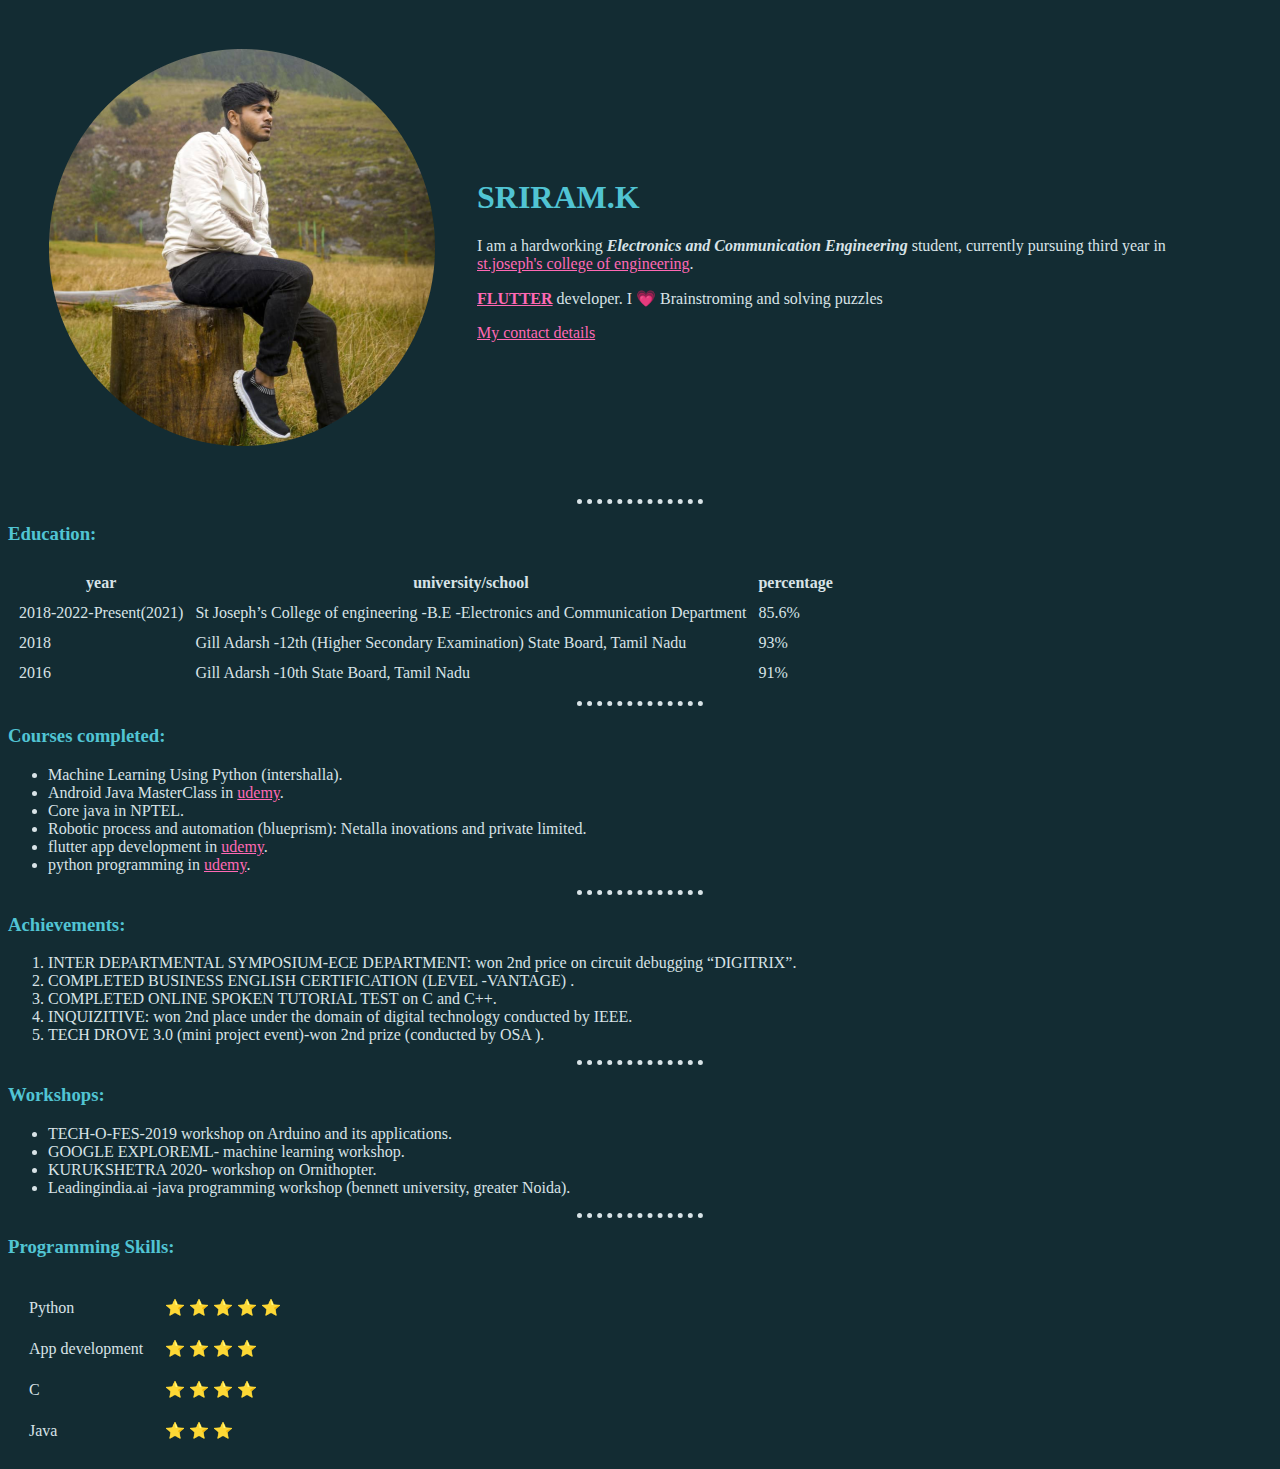
<file: index.html>
<!DOCTYPE html>
<html lang="en" dir="ltr">
<head>
  <meta charset="utf-8">
  <title>sriram's personal site</title>
  <link rel="stylesheet" href="css/styles.css">
</head>
<body>
  <table cellspacing="40">
    <tr>
      <td><img src="sriram.png" alt="sriram's profile picture"></td>
      <td><h1> SRIRAM.K </h1>
      <p>I am a hardworking <strong><i>Electronics and Communication Engineering</i> </strong> student, currently pursuing third year in <a href="https://stjosephs.ac.in/index.html">st.joseph's college of engineering</a>.</p>
      <p><strong><a href="https://flutter.dev/?gclid=Cj0KCQjwvYSEBhDjARIsAJMn0lgK_SzetwPnAVA-RscEXp5V0SNQOrBNtyF7Hcon0YDwAQnwDpfvwIMaAmhPEALw_wcB&gclsrc=aw.ds">FLUTTER</a></strong> developer. I 💗 Brainstroming and solving puzzles</p>
      <a href="contact.html">My contact details</a></td>
    </tr>
  </table>
  <hr>
  <h3>Education:</h3>
  <table cellspacing="10">
    <tr>
      <th>year </th>
      <th>university/school </th>
      <th>percentage </th>
    </tr>
    <tr>
      <td>2018-2022-Present(2021)  </td>
      <td>St Joseph’s College of engineering -B.E -Electronics and Communication Department  </td>
      <td>85.6%  </td>
    </tr>
    <tr>
      <td>2018  </td>
      <td>Gill Adarsh -12th (Higher Secondary Examination) State Board, Tamil Nadu  </td>
      <td>93%  </td>
    </tr>
    <tr>
      <td>2016  </td>
      <td>Gill Adarsh -10th  State Board, Tamil Nadu  </td>
      <td>91%  </td>
    </tr>
  </table>
  <hr>
  <h3>Courses completed:</h3>
  <ul>
    <li>Machine Learning Using Python (intershalla).</li>
    <li>Android Java MasterClass in <a href="https://www.udemy.com/">udemy</a>.</li>
    <li>Core java in NPTEL.</li>
    <li>Robotic process and automation (blueprism): Netalla inovations and private limited.</li>
    <li>flutter app development in <a href="https://www.udemy.com/">udemy</a>.</li>
    <li>python programming in <a href="https://www.udemy.com/">udemy</a>.</li>
  </ul>
  <hr>
  <h3>Achievements:</h3>
  <ol>
    <li>INTER DEPARTMENTAL SYMPOSIUM-ECE DEPARTMENT: won 2nd price on circuit debugging “DIGITRIX”.</li>
    <li>COMPLETED BUSINESS ENGLISH CERTIFICATION (LEVEL -VANTAGE) .</li>
    <li>COMPLETED ONLINE SPOKEN TUTORIAL TEST on C and C++.</li>
    <li>INQUIZITIVE: won 2nd place under the domain of digital technology conducted by IEEE.</li>
    <li>TECH DROVE 3.0 (mini project event)-won 2nd prize (conducted by OSA ).</li>
  </ol>
  <hr>
  <h3>Workshops:</h3>
  <ul>
    <li>TECH-O-FES-2019 workshop on Arduino and its applications.</li>
    <li>GOOGLE EXPLOREML- machine learning workshop.</li>
    <li>KURUKSHETRA 2020- workshop on Ornithopter.</li>
    <li>Leadingindia.ai -java programming workshop (bennett university, greater Noida).</li>
  </ul>
  <hr>
  <h3>Programming Skills:</h3>
  <table cellspacing="20">
    <tr>
      <td>Python</td>
      <td> ⭐ ⭐ ⭐ ⭐ ⭐</td>
    </tr>
    <tr>
      <td>App development</td>
      <td> ⭐ ⭐ ⭐ ⭐ </td>
    </tr>
    <tr>
      <td>C</td>
      <td> ⭐ ⭐ ⭐ ⭐ </td>
    </tr>
    <tr>
      <td>Java</td>
      <td> ⭐ ⭐ ⭐ </td>
    </tr>
  </table>

</body>

</html>
</file>
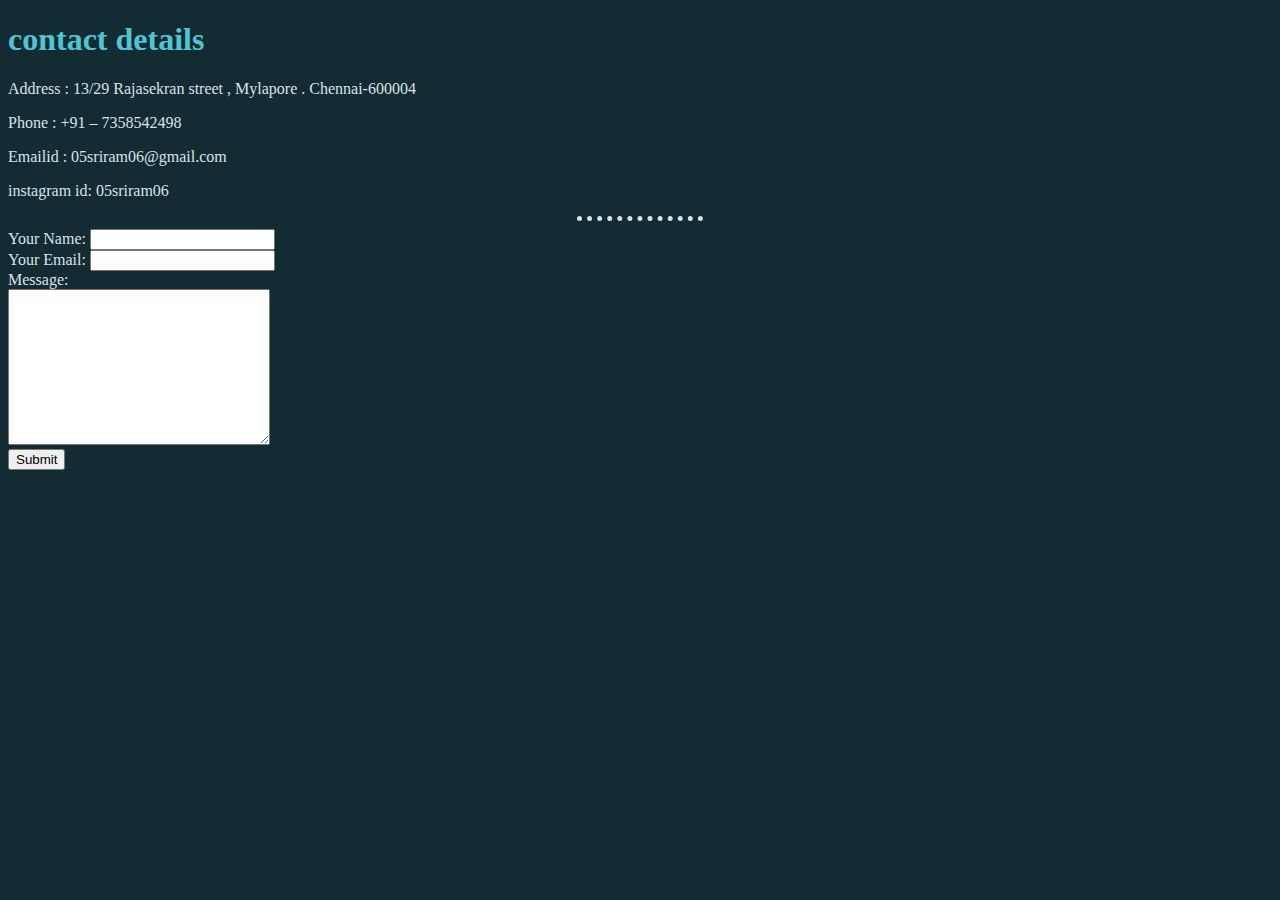
<file: contact.html>
<!DOCTYPE html>
<html lang="en" dir="ltr">
  <head>
    <meta charset="utf-8">
    <title>My contact</title>
    <link rel="stylesheet" href="css/styles.css">
  </head>
  <body>
    <h1>contact details</h1>
    <p> Address : 13/29 Rajasekran street ,
        Mylapore .
        Chennai-600004 </p>
    <p>Phone : +91 – 7358542498</p>
    <p>Emailid : 05sriram06@gmail.com</p>
    <p>instagram id: 05sriram06</p>
    <hr>
    <form  action="mailto:05sriram06@gmail.com" method="post" enctype="text/plain">
      <labe>Your Name: </label>
      <input type="text" name="yourname" value=""><br>
      <label>Your Email:</label>
      <input type="email" name="yourmailid" value=""><br>
      <label>Message: </label><br>
      <textarea name="yourmessage" rows="10" cols="30"></textarea><br>
      <input type="submit" name="" >
    </form>
  </body>
</html>
</file>
<file: css/styles.css>
body{
  background-color: #132c33;
  color: #d8e3e7;
}
hr{
  border-style: dotted none none;
  border-color: #d8e3e7;
  border-width: 5px;
  width: 10%;
}
h1{
  font-family: 'Dancing Script', cursive;
  color: #51c4d3;
}
h3{
  font-family: 'Dancing Script', cursive;
  color: #51c4d3;
}
p{
  color: #d8e3e7;
}
a{
  color: hotpink;
}
</file>
